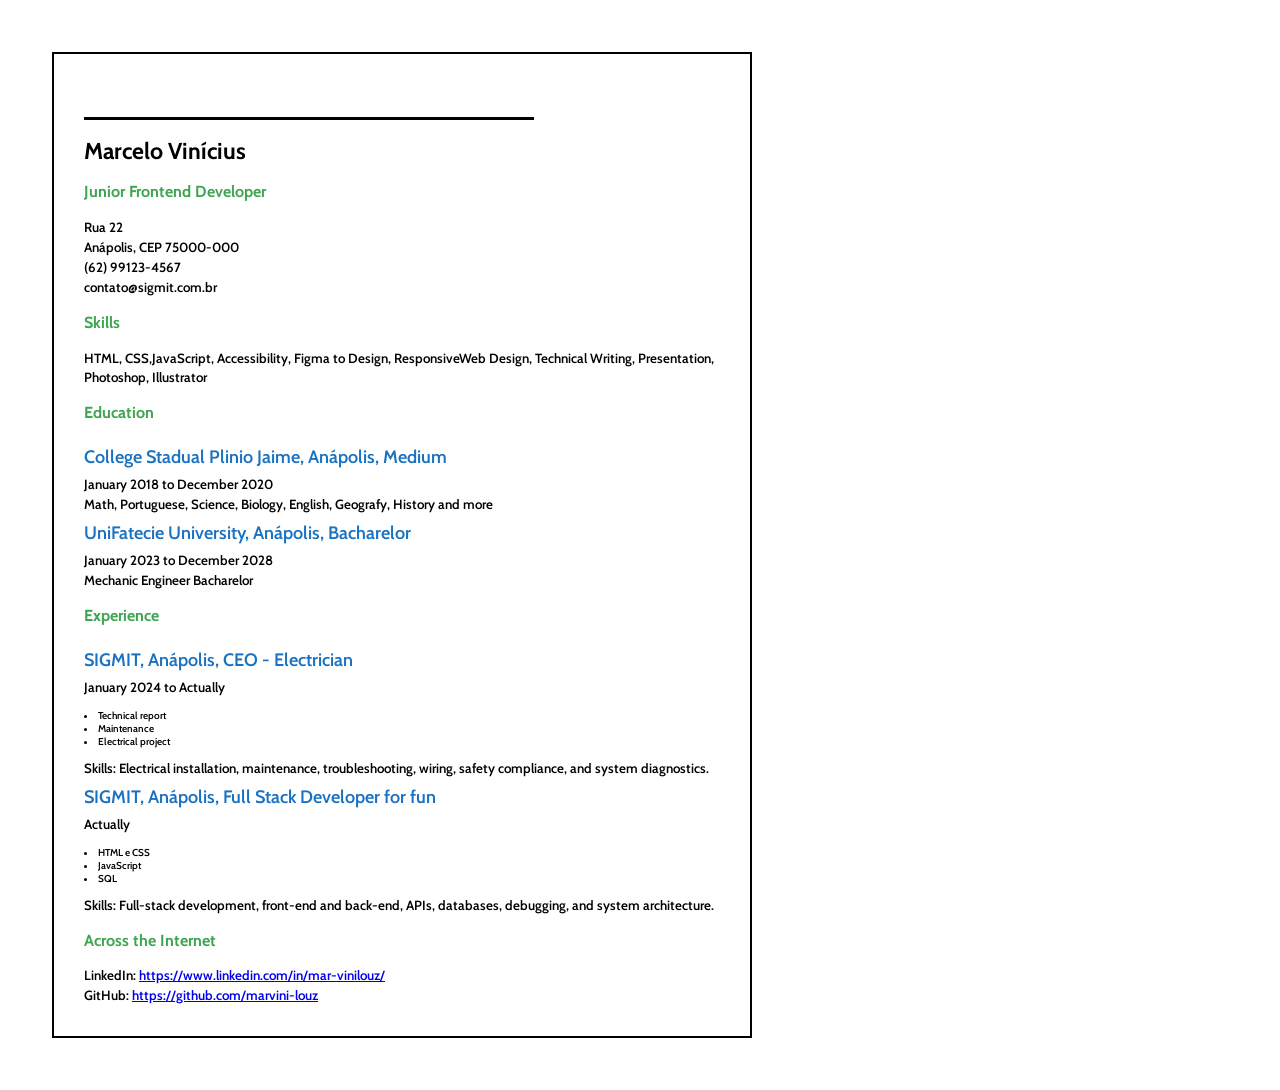
<file: 01-single-page-cv/index.html>
<!doctype html>
<html lang="en-US">
    <head>
        <meta charset="UTF-8" />
        <meta http-equiv="X-UA-Compatible" content="IE=edge" />
        <meta name="viewport" content="width=device-width, initial-scale=1.0" />
        <meta name="author" content="Marcelo Vinícius" />
        <title>Single Page CV</title>
        <meta property="og:title" content="Single Page CV" />
        <meta property="og:type" content="website" />
        <meta property="og:image" content="" />
        <meta
            name="description"
            content="Simple CV showcasing skills, experience, and professional background."
        />
        <meta
            property="og:description"
            content="Simple CV showcasing skills, experience, and professional background."
        />

        <link rel="stylesheet" href="style.css" />
        <link rel="icon" href="curriculum-vitae.ico" />
    </head>
    <body>
        <div>
            <hr />
            <h1>Marcelo Vinícius</h1>

            <h2>Junior Frontend Developer</h2>

            <p>
                Rua 22 <br />
                Anápolis, CEP 75000-000 <br />
                (62) 99123-4567 <br />
                contato@sigmit.com.br
            </p>

            <h2>Skills</h2>

            <p>
                HTML, CSS,JavaScript, Accessibility, Figma to Design,
                ResponsiveWeb Design, Technical Writing, Presentation,
                Photoshop, Illustrator
            </p>

            <h2>Education</h2>

            <p><span>College Stadual Plinio Jaime, Anápolis, Medium</span></p>

            <p>January 2018 to December 2020</p>

            <p>
                Math, Portuguese, Science, Biology, English, Geografy, History
                and more
            </p>

            <p><span>UniFatecie University, Anápolis, Bacharelor</span></p>

            <p>January 2023 to December 2028</p>

            <p>Mechanic Engineer Bacharelor</p>

            <h2>Experience</h2>

            <p><span>SIGMIT, Anápolis, CEO - Electrician</span></p>
            <p>January 2024 to Actually</p>
            <ul>
                <li>Technical report</li>
                <li>Maintenance</li>
                <li>Electrical project</li>
            </ul>
            <p>
                Skills: Electrical installation, maintenance, troubleshooting,
                wiring, safety compliance, and system diagnostics.
            </p>

            <p><span>SIGMIT, Anápolis, Full Stack Developer for fun</span></p>
            <p>Actually</p>
            <ul>
                <li>HTML e CSS</li>
                <li>JavaScript</li>
                <li>SQL</li>
            </ul>
            <p>
                Skills: Full-stack development, front-end and back-end, APIs,
                databases, debugging, and system architecture.
            </p>

            <h2>Across the Internet</h2>
            <p>
                LinkedIn:
                <a href="https://www.linkedin.com/in/mar-vinilouz/"
                    >https://www.linkedin.com/in/mar-vinilouz/</a
                >
            </p>
            <p>
                GitHub:
                <a href="https://github.com/marvini-louz"
                    >https://github.com/marvini-louz</a
                >
            </p>
        </div>
    </body>
</html>
</file>
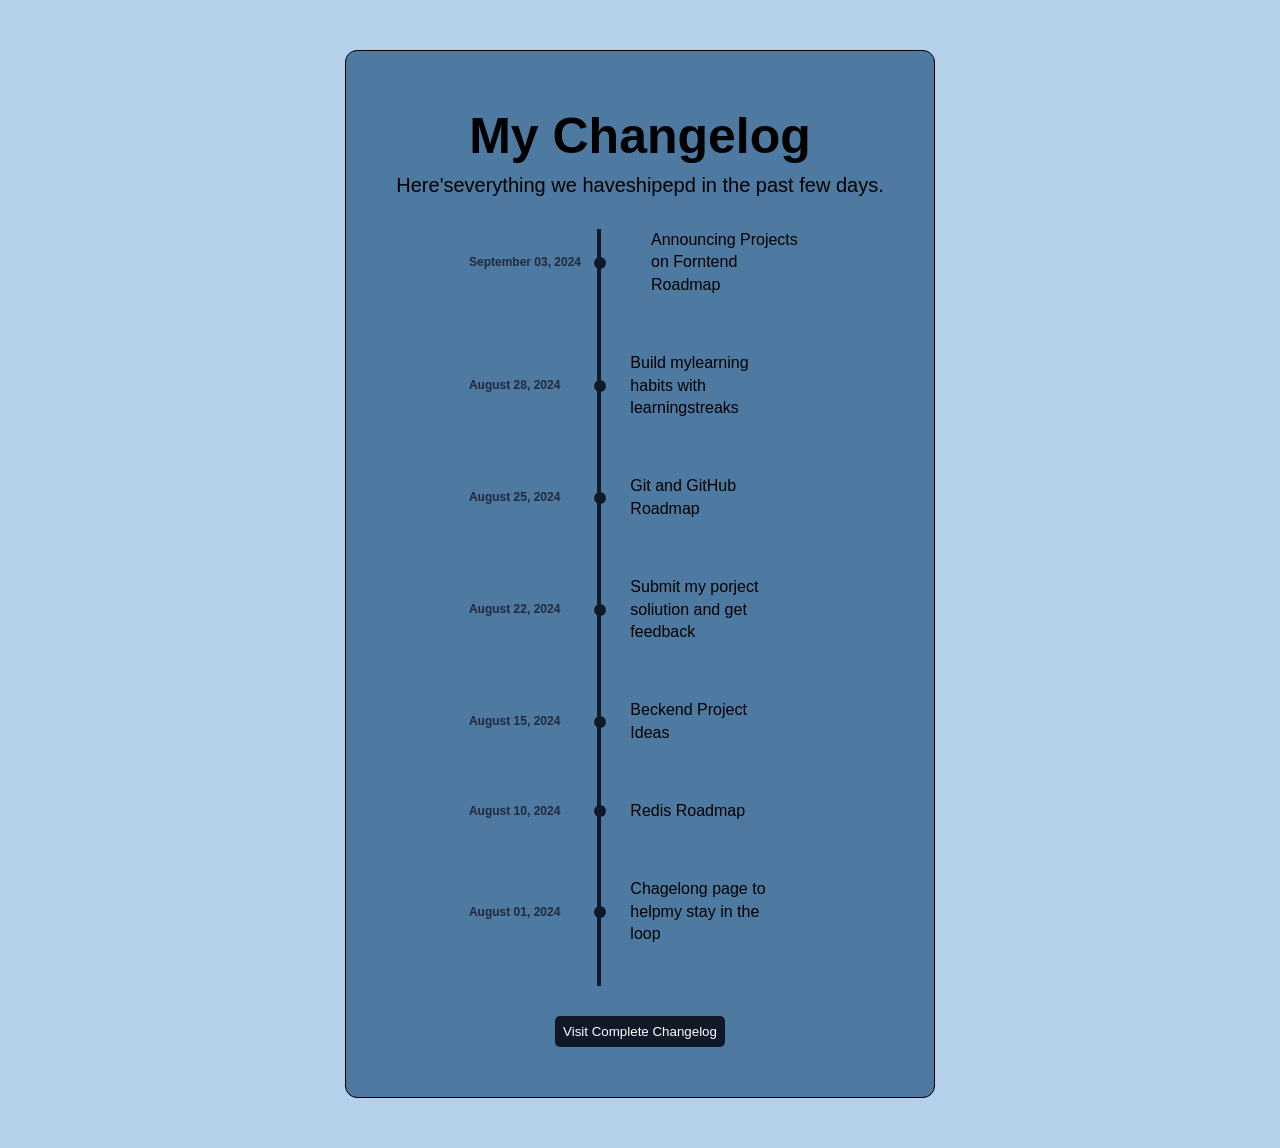
<file: 03-changelog-component/index.html>
<!doctype html>
<html lang="en">
    <head>
        <meta charset="UTF-8" />
        <meta name="viewport" content="width=device-width, initial-scale=1.0" />
        <title>Changelog Component</title>

        <link rel="stylesheet" href="style.css" />
    </head>
    <body>
        <main>
            <div class="flex col changelog-container">
                <header class="changelog-title">
                    <h1>My Changelog</h1>
                    <p>Here'severything we haveshipepd in the past few days.</p>
                </header>
                <div class="content-container">
                    <ul class="flex col changelog-timeline">
                        <li class="flex timeline-item">
                            <time datetime="2024-09-03"
                                >September 03, 2024</time
                            >
                            <div class="content">
                                <p>Announcing Projects on Forntend Roadmap</p>
                            </div>
                        </li>
                        <li class="flex timeline-item">
                            <time datetime="2024-08-28">August 28, 2024</time>
                            <div class="content">
                                <p>
                                    Build mylearning habits with learningstreaks
                                </p>
                            </div>
                        </li>
                        <li class="flex timeline-item">
                            <time datetime="2024-09-25">August 25, 2024</time>
                            <div class="content">
                                <p>Git and GitHub Roadmap</p>
                            </div>
                        </li>
                        <li class="flex timeline-item">
                            <time datetime="2024-09-03">August 22, 2024</time>
                            <div class="content">
                                <p>
                                    Submit my porject soliution and get feedback
                                </p>
                            </div>
                        </li>
                        <li class="flex timeline-item">
                            <time datetime="2024-09-03">August 15, 2024</time>
                            <div class="content">
                                <p>Beckend Project Ideas</p>
                            </div>
                        </li>
                        <li class="flex timeline-item">
                            <time datetime="2024-09-03">August 10, 2024</time>
                            <div class="content"><p>Redis Roadmap</p></div>
                        </li>
                        <li class="flex timeline-item">
                            <time datetime="2024-09-03">August 01, 2024</time>
                            <div class="content">
                                <p>Chagelong page to helpmy stay in the loop</p>
                            </div>
                        </li>
                    </ul>
                </div>
                <button type="button">Visit Complete Changelog</button>
            </div>
        </main>
    </body>
</html>
</file>
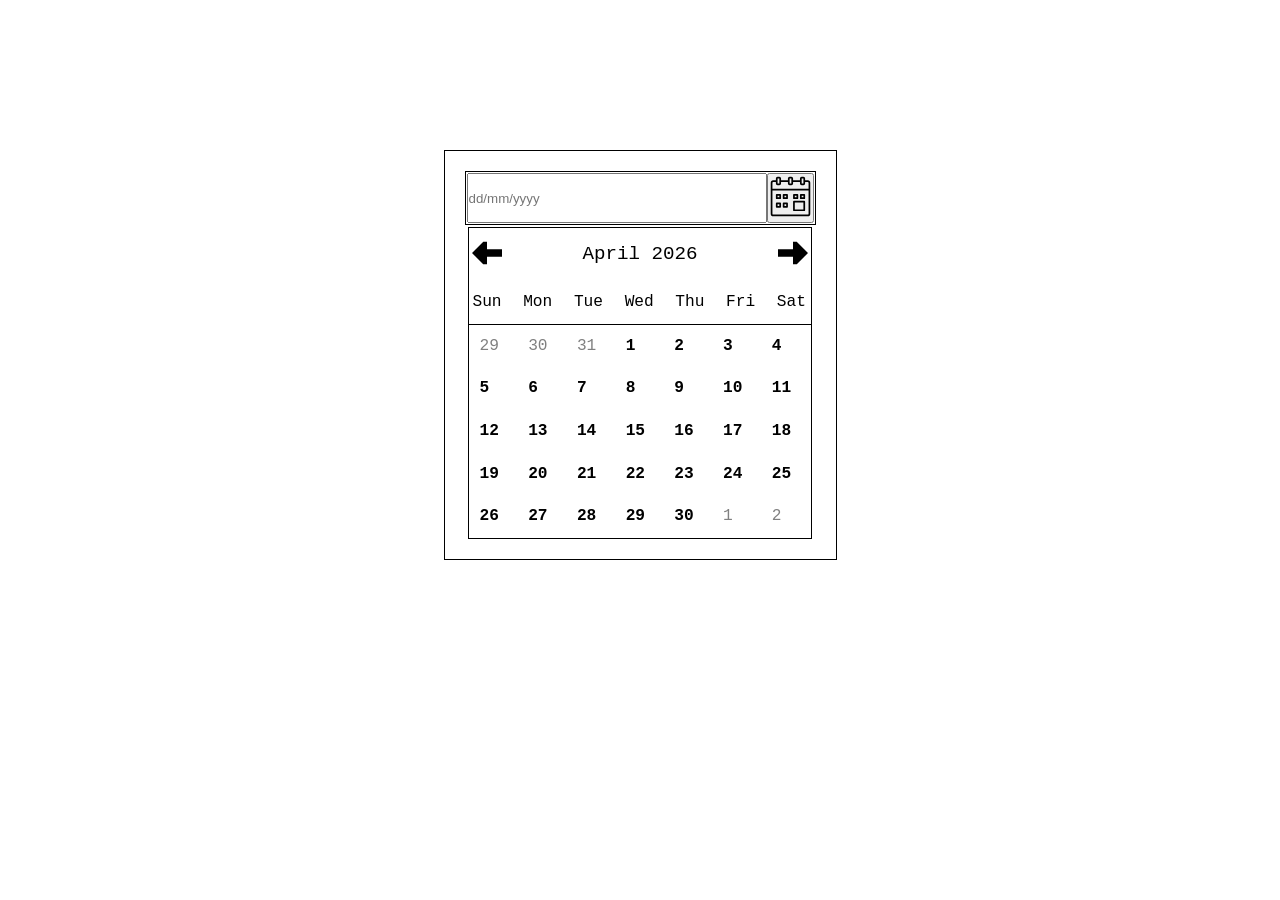
<file: 04-datepicker-ui/index.html>
<!doctype html>
<html lang="en">
    <head>
        <meta charset="UTF-8" />
        <meta name="viewport" content="width=device-width, initial-scale=1.0" />
        <title>Datepicker UI</title>

        <link rel="stylesheet" href="style.css" />
    </head>
    <body>
        <main>
            <section class="flex col datepicker-container">
                <div class="flex container-input">
                    <input
                        type="datetime"
                        name="date"
                        id="date"
                        placeholder="dd/mm/yyyy"
                    />
                    <button type="button">
                        <img src="calendar.svg" alt="calendar icon" />
                    </button>
                </div>

                <div class="flex col calendar-container">
                    <div class="square-item">
                        <div class="flex container-header">
                            <button type="button">
                                <img
                                    src="arrow-left.svg"
                                    alt="arrow left icon"
                                />
                            </button>
                            <span>April 2026</span>
                            <button type="button">
                                <img
                                    src="arrow-right.svg"
                                    alt="arrow right icon"
                                />
                            </button>
                        </div>

                        <div class="weekdays">
                            <div>Sun</div>
                            <div>Mon</div>
                            <div>Tue</div>
                            <div>Wed</div>
                            <div>Thu</div>
                            <div>Fri</div>
                            <div>Sat</div>
                        </div>
                    </div>

                    <div class="month-days">
                        <div class="day-out-month">29</div>
                        <div class="day-out-month">30</div>
                        <div class="day-out-month">31</div>
                        <div class="day-on-month">1</div>
                        <div class="day-on-month">2</div>
                        <div class="day-on-month">3</div>
                        <div class="day-on-month">4</div>
                        <div class="day-on-month">5</div>
                        <div class="day-on-month">6</div>
                        <div class="day-on-month">7</div>
                        <div class="day-on-month">8</div>
                        <div class="day-on-month">9</div>
                        <div class="day-on-month">10</div>
                        <div class="day-on-month">11</div>
                        <div class="day-on-month">12</div>
                        <div class="day-on-month">13</div>
                        <div class="day-on-month">14</div>
                        <div class="day-on-month">15</div>
                        <div class="day-on-month">16</div>
                        <div class="day-on-month">17</div>
                        <div class="day-on-month">18</div>
                        <div class="day-on-month">19</div>
                        <div class="day-on-month">20</div>
                        <div class="day-on-month">21</div>
                        <div class="day-on-month">22</div>
                        <div class="day-on-month">23</div>
                        <div class="day-on-month">24</div>
                        <div class="day-on-month">25</div>
                        <div class="day-on-month">26</div>
                        <div class="day-on-month">27</div>
                        <div class="day-on-month">28</div>
                        <div class="day-on-month">29</div>
                        <div class="day-on-month">30</div>
                        <div class="day-out-month">1</div>
                        <div class="day-out-month">2</div>
                    </div>
                </div>
            </section>
        </main>
    </body>
</html>
</file>
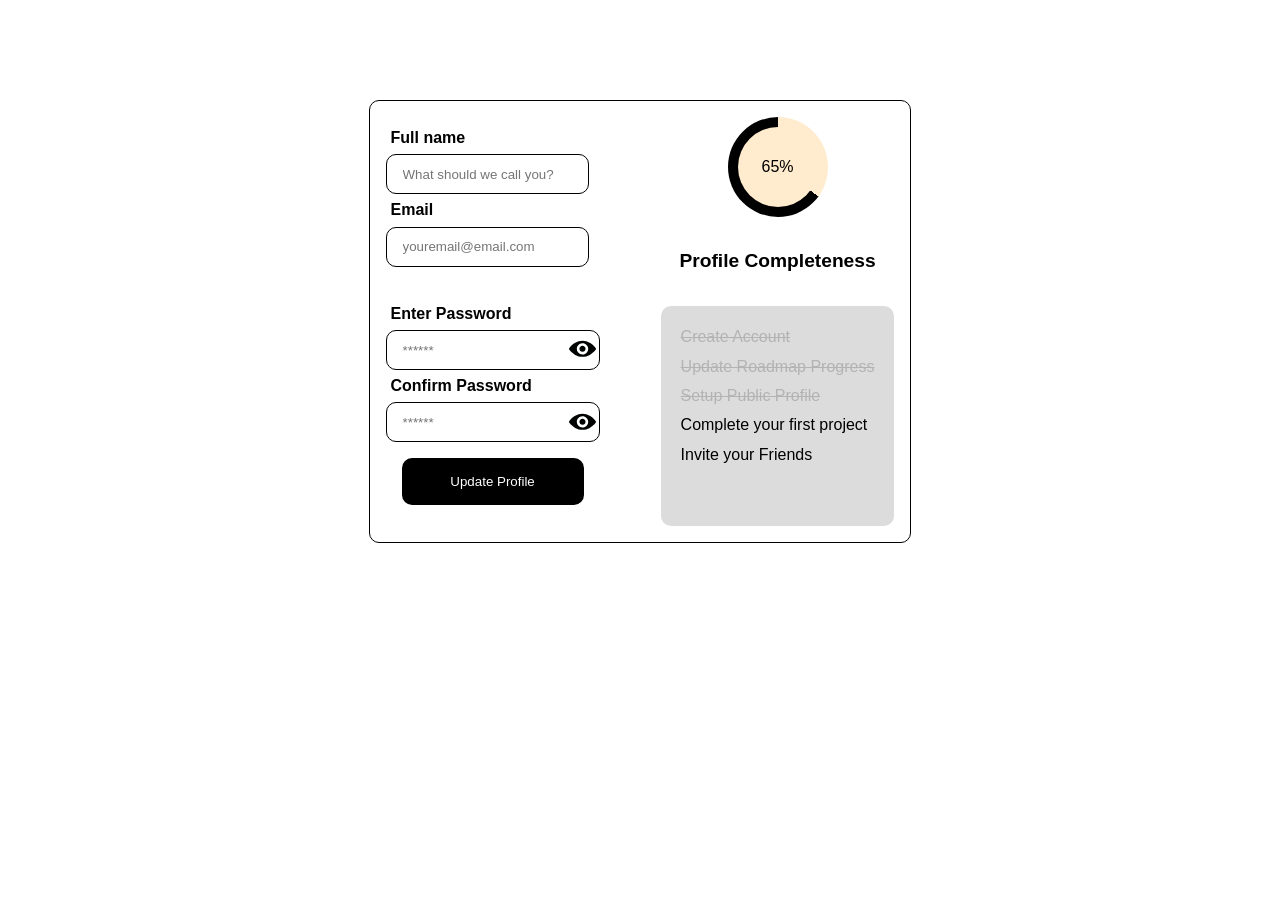
<file: 05-accessible-form-ui/index.html>
<!doctype html>
<html lang="en">
    <head>
        <meta charset="UTF-8" />
        <meta name="viewport" content="width=device-width, initial-scale=1.0" />
        <title>Accessible Form</title>

        <link rel="stylesheet" href="style.css" />
    </head>
    <body>
        <div class="flex container-form">
            <form action="#" method="post" class="flex col form-group">
                <div class="flex col user-infos">
                    <div class="flex col">
                        <label for="full-name">Full name</label>
                        <input
                            type="text"
                            id="full-name"
                            name="full-name"
                            placeholder="What should we call you?"
                            aria-required="true"
                        />
                    </div>
                    <div class="flex col">
                        <label for="email">Email</label>
                        <input
                            type="email"
                            id="email"
                            name="email"
                            placeholder="youremail@email.com"
                            aria-required="true"
                            aria-invalid="true"
                        />
                    </div>
                </div>

                <div class="flex col pass-infos">
                    <div class="flex col">
                        <label for="password">Enter Password</label>
                        <input
                            type="password"
                            id="password"
                            name="password"
                            placeholder="******"
                            aria-required="true"
                        />
                        <button
                            type="button"
                            class="show-password-btn"
                            aria-label="Password is hidden"
                            aria-pressed="false"
                        >
                            <img src="spy-eye-open.svg" alt="" />
                        </button>
                    </div>
                    <div class="flex col">
                        <label for="confirm-password">Confirm Password</label>
                        <input
                            type="password"
                            id="confirm-password"
                            name="confirm-password"
                            placeholder="******"
                            aria-required="true"
                        />
                        <button
                            type="button"
                            class="show-password-btn"
                            aria-label="Password is hidden"
                            aria-pressed="false"
                        >
                            <img src="spy-eye-open.svg" alt="" />
                        </button>
                        <span class="error-message">Passwords must match</span>
                    </div>
                    <div class="btn-container">
                        <button type="submit" class="subimit-btn">
                            Update Profile
                        </button>
                    </div>
                </div>
            </form>

            <div class="flex col aside-container">
                <div class="flex col progress-container">
                    <div class="progress-bar">
                        <div class="progress"></div>
                    </div>
                    <span class="progress-percentage">65%</span>
                </div>
                <p class="footer-progress">Profile Completeness</p>
                <div class="form-footer">
                    <ul class="flex col checklist">
                        <li class="complete">Create Account</li>
                        <li class="complete">Update Roadmap Progress</li>
                        <li class="complete">Setup Public Profile</li>
                        <li class="incomplete">Complete your first project</li>
                        <li class="incomplete">Invite your Friends</li>
                    </ul>
                </div>
            </div>
        </div>
    </body>
</html>
</file>
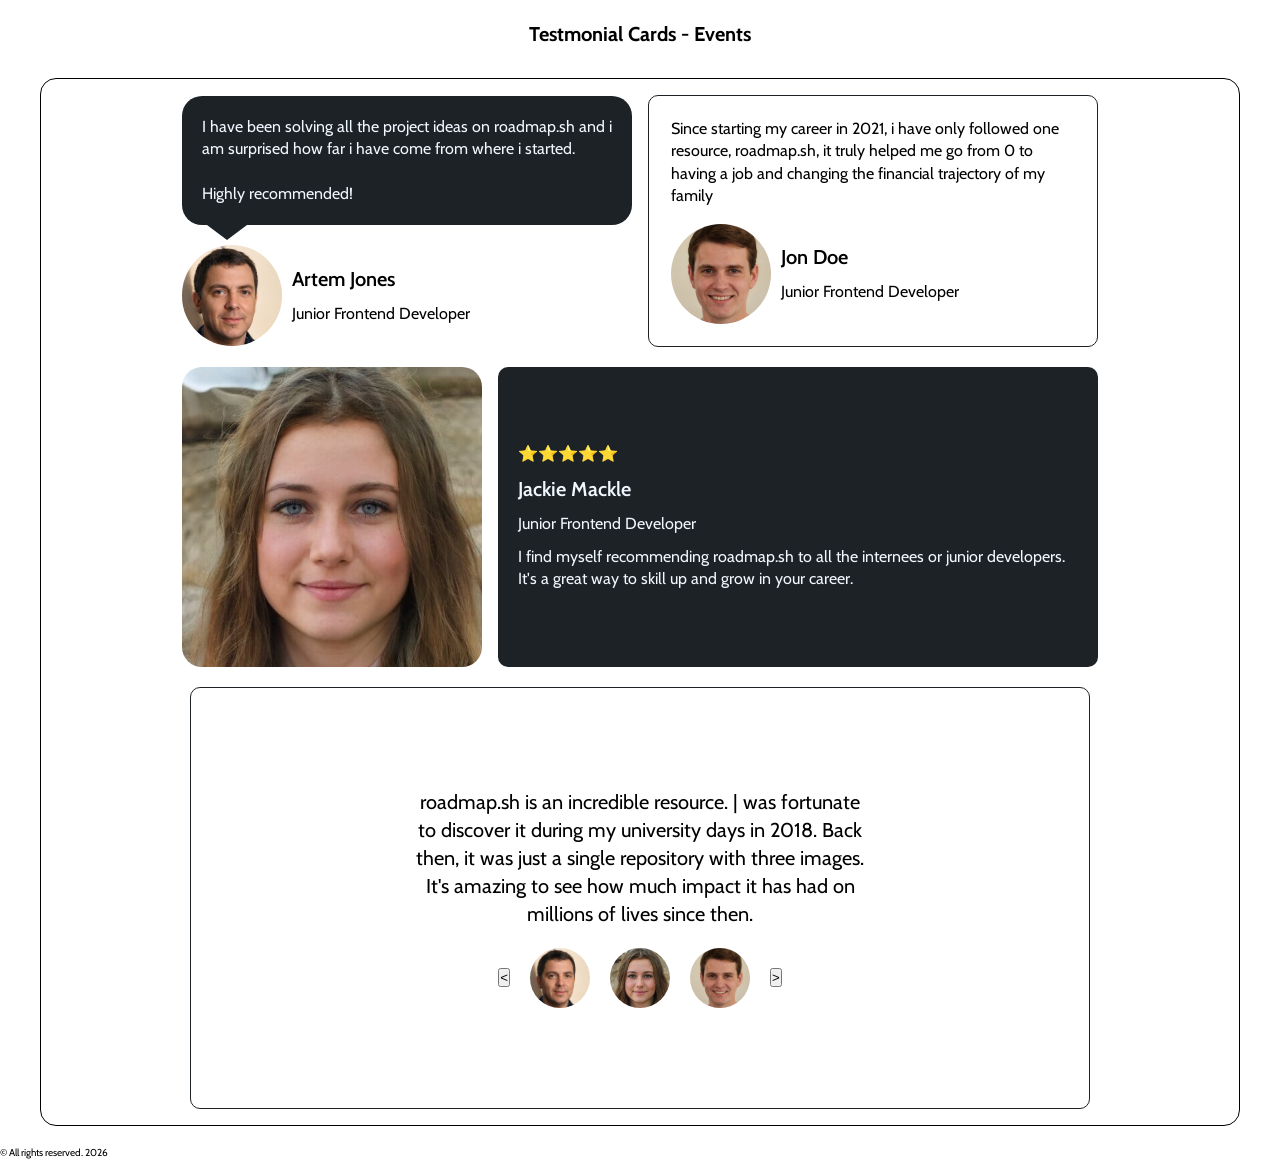
<file: 06-testimonial-cards/index.html>
<!doctype html>
<html lang='pt-BR'>

<head>
    <meta charset='UTF-8' />
    <meta http-equiv='X-UA-Compatible' content='IE=edge' />
    <meta name='viewport' content='width=device-width, initial-scale=1.0' />

    <title>Testimonial Cards</title>
    <meta name='description' content='A simple testimonial card page.' />

    <meta name='author' content='Marcelo Vinícius' />
    <meta name='robots' content='index, follow' />

    <meta property='og:title' content='Testmonial Cards' />
    <meta property='og:type' content='website' />
    <meta property='og:locale' content='pt_BR' />

    <link rel='stylesheet' href='style.css' />
</head>

<body>
    <main class="flex col">
        <h1>Testmonial Cards - Events</h1>

        <div class="flex col container-cards">
            <div class="flex cards-top">
                <div class="flex col container card-ballon">
                    <div class="ballon">
                        <p>I have been solving all the project ideas on roadmap.sh and i am surprised how far i
                            have come from
                            where i started.</p><br>
                        <p>Highly recommended!</p>
                    </div>
                    <div class="flex user">
                        <img class="img-circle" src="images/artem-jones.png" alt="Artem Jones - profile image">
                        <div class="flex col user-infos">
                            <p class="name">Artem Jones</p>
                            <p>Junior Frontend Developer</p>
                        </div>
                    </div>
                </div>

                <div class="container card-border">
                    <p>Since starting my career in 2021, i have only followed one resource, roadmap.sh, it truly helped
                        me
                        go from 0 to having a job and changing the financial trajectory of my family</p>
                    <div class="flex user ">
                        <img class="img-circle" src="images/jon-doe.png" alt=" Jon Doe - profile image">
                        <div class="flex col user-infos">
                            <p class="name">Jon Doe</p>
                            <p>Junior Frontend Developer</p>
                        </div>
                    </div>
                </div>
            </div>

            <div class="flex cards-middle">
                <img class="img-square" src="images/jackie-mackle.png" alt="Jackie Mackle - profile image">
                <div>
                    <div class="flex col user-infos card-square">
                        <p>⭐⭐⭐⭐⭐</p>
                        <p class="name">Jackie Mackle</p>
                        <p>Junior Frontend Developer</p>
                        <p>I find myself recommending roadmap.sh to all
                            the internees or junior developers. It's a great
                            way to skill up and grow in your career.</p>
                    </div>
                </div>

            </div>
            <div class="flex col cards-footer">
                <div class="container">
                    <p>
                        roadmap.sh is an incredible resource. | was fortunate to discover it
                        during my university days in 2018. Back then, it was just a single
                        repository with three images. It's amazing to see how much impact it
                        has had on millions of lives since then.
                    </p>
                </div>
                <div class="flex container-slide">
                    <button>&lt</button>
                    <img class="img-circle-small" src="images/artem-jones.png" alt="">
                    <img class="img-circle-small" src="images/jackie-mackle.png" alt="">
                    <img class="img-circle-small" src="images/jon-doe.png" alt="">
                    <button>&gt</button>
                </div>
            </div>
        </div>

    </main>
    <footer>
        <p>&#169; All rights reserved. 2026</p>
    </footer>
</body>

</html>
</file>
<file: 01-single-page-cv/style.css>
@import url("https://fonts.googleapis.com/css2?family=Cabin:ital,wght@0,400..700;1,400..700&display=swap");

* {
    margin: 0;
    padding: 0;
    box-sizing: border-box;
    font-family: "Cabin", sans-serif;
    font-size: 62.5%;
}

body {
    margin-left: 5.2rem;
    margin-bottom: 5.2rem;
}

a {
    font-size: 1.33rem;
}

div {
    border: solid black 2px;
    width: 700px;
    padding: 30px;
    margin-top: 5.2rem;
}

hr {
    border: none;
    height: 3px;
    width: 450px;
    background: black;
    margin-top: 3.3rem;
}

h1 {
    font-size: 2.3rem;
    line-height: 1.4;
    margin-top: 1.5rem;
}

h2 {
    color: #3ea551;
    font-size: 1.6rem;
    line-height: 1.8;
    padding: 1.1rem 0;
}

p {
    font-size: 1.33rem;
    font-weight: 600;
    line-height: 1.5;
}

span {
    color: #1971c2;
    font-size: 1.8rem;
    line-height: 2;
    padding: 1.1rem 0;
}

ul {
    font-size: 1.6rem;
    font-weight: 600;
    text-align: left;
    list-style-position: inside;
    margin: 0;
    padding-left: 0;
    padding: 1.1rem 0;
}
</file>
<file: 03-changelog-component/style.css>
* {
    box-sizing: border-box;
    margin: 0;
    padding: 0;
}

html {
    font-size: 62.5%;
}

body {
    display: flex;
    justify-content: center;
    font-family: sans-serif;
    line-height: 1.4;
    padding: 5rem;
    background-color: #b5d0eb;
}

main,
header {
    text-align: center;
}

.flex {
    display: flex;
    &.wrap {
        flex-flow: row nowrap;
    }
    &.col {
        flex-flow: column;
        &.wrap {
            flex-flow: column nowrap;
        }
    }
}

.changelog-container {
    align-items: center;
    justify-content: center;
    gap: 3rem;
    padding: 5rem;
    border: solid black 0.1rem;
    background-color: #4e79a1;
    border-radius: 1.2rem;
    max-width: 70rem;
    width: 100%;

    & .changelog-title {
        & h1 {
            font-size: 5rem;
        }
        & p {
            font-size: 2rem;
        }
    }

    .content-container {
        & .changelog-timeline {
            position: relative;
            list-style: none;
            gap: 1.6rem;
        }

        & .timeline-item {
            align-items: center;
            position: relative;
            margin-bottom: 4rem;
            gap: 3rem;

            & time {
                max-width: 14rem;
                color: #212b3d;
                text-align: left;
                font-size: 1.2rem;
                font-weight: 700;
            }
            & .content {
                text-align: left;
                max-width: 20rem;
                font-size: 1.6rem;
                padding-left: 4rem;
            }
        }

        & .timeline-item::after {
            content: "";
            position: absolute;
            left: 12.5rem;
            width: 1.2rem;
            height: 1.2rem;
            background-color: #111827;
            border-radius: 50%;
            z-index: 2;
        }

        & .changelog-timeline::before {
            content: "";
            width: 0.4rem;
            background-color: #111827;
            position: absolute;
            top: 0;
            bottom: 0;
            right: 21rem;
        }
    }

    & button {
        padding: 0.83rem;
        background-color: #111827;
        color: #fff;
        border: none;
        border-radius: 5px;
        cursor: pointer;
    }

    & button:hover {
        background-color: #0c2458;
        border: solid #2e5ab8 0.1rem;
        color: #fff;
    }
}

@media (max-width: 500px) {
    .changelog-container {
        padding: 30px 20px;
    }

    .changelog-timeline::before {
        left: 10px;
    }

    .timeline-item {
        flex-direction: column;
        align-items: flex-start;
        padding-left: 30px;
    }

    .timeline-item::after {
        left: 5px;
        top: 8px;
    }

    .timeline-item time {
        width: auto;
        text-align: left;
        padding-right: 0;
        margin-bottom: 4px;
        font-size: 0.85rem;
    }

    .timeline-item .content {
        padding-left: 0;
    }
}
</file>
<file: 04-datepicker-ui/style.css>
* {
    box-sizing: border-box;
    margin: 0;
    padding: 0;
}

html {
    font-size: 62.5%;
}

body {
    display: flex;
    justify-content: center;
    font-family: "Courier New", sans-serif;
    line-height: 1.4;
    padding: 15rem;
}

.flex {
    display: flex;
    &.wrap {
        flex-flow: row nowrap;
    }
    &.col {
        flex-flow: column;
        &.wrap {
            flex-flow: column nowrap;
        }
    }
}

.square-item {
    border-bottom: solid black 0.1rem;
}

.datepicker-container {
    align-items: center;
    justify-content: center;
    gap: 0.2rem;
    border: solid black 0.1rem;
    padding: 2rem;

    & .container-input {
        border: solid black 0.1rem;
        padding: 0.1rem;
        align-items: center;
        justify-content: center;

        & input {
            width: 30rem;
            height: 5rem;
        }

        & button {
            cursor: pointer;
        }

        & img {
            height: 4.3rem;
        }
    }

    & .calendar-container {
        border: solid black 0.1rem;

        & .container-header {
            align-items: center;
            justify-content: center;
            padding: 1rem 0.3rem;
            gap: 8rem;
        }

        & .weekdays {
            display: grid;
            grid-template-columns: repeat(7, 1fr);
            align-items: center;
            justify-content: center;
            padding: 1rem 0.3rem;
            gap: 2rem;
            font-size: 1.62rem;
        }

        & button {
            border: 0;
            background: none;
            cursor: pointer;
        }

        & span {
            font-size: 1.92rem;
        }

        & img {
            height: 3rem;
        }
    }

    & .month-days {
        display: grid;
        grid-template-columns: repeat(7, 1fr);
        gap: 2rem;
        padding: 1rem;
        font-size: 1.62rem;

        & div::after {
            border: solid black 0.1rem;
        }
        & .day-out-month {
            color: gray;
        }

        & .day-on-month {
            font-weight: 700;
        }

        & .day-on-month:hover,
        .day-out-month:hover {
            background: rgb(175, 162, 162);
            border-radius: 4px;
        }
    }
}
</file>
<file: 05-accessible-form-ui/style.css>
* {
    box-sizing: border-box;
    margin: 0;
    padding: 0;
}

html {
    font-size: 62.5%;
}

body {
    padding: 10rem 0;
    display: flex;
    align-items: center;
    justify-content: center;
    font-family: sans-serif;
    line-height: 1.4;
}

.flex {
    display: flex;
    &.wrap {
        flex-flow: row nowrap;
    }
    &.col {
        flex-flow: column;
        &.wrap {
            flex-flow: column nowrap;
        }
    }
}

.container-form {
    padding: 1.6rem;
    gap: 6.1rem;
    border: solid black 0.1rem;
    border-radius: 1rem;
    align-items: center;
    justify-content: center;
    font-size: 1.6rem;

    .form-group {
        align-items: start;
        gap: 3.12rem;
    }

    .user-infos,
    .pass-infos {
        label {
            padding: 0.5rem;
            font-weight: 600;
        }

        input {
            height: 4rem;
            border: solid black 0.1rem;
            border-radius: 1rem;
            padding: 1.6rem;
        }
    }

    .pass-infos {
        position: relative;

        .show-password-btn {
            position: absolute;
            right: 1%;
            transform: translateY(110%);
            align-self: center;
            justify-items: center;
            background-color: transparent;
            border: 0;
            padding: 0.15rem;
            width: 3rem;
            cursor: pointer;

            &:hover,
            &:active {
                border-radius: 1rem;
                background-color: #c4c4c4;
            }
        }

        .btn-container {
            padding: 1.6rem;

            button {
                background-color: black;
                color: white;
                border: 0;
                border-radius: 1rem;
                padding: 1.6rem 4.88rem;
            }
        }

        .error-message {
            display: none;
        }
    }

    .aside-container {
        align-items: center;
        justify-content: center;
        gap: 3.12rem;

        .progress-percentage {
            position: relative;
            font-size: 1.6rem;
        }

        .progress-container {
            --progress: 65;
            position: relative;
            align-items: center;
            justify-content: center;
            width: 10rem;
            height: 10rem;
            background: conic-gradient(
                blanchedalmond calc((100 - var(--progress)) * 1%),
                black 0
            );
            border-radius: 50%;
            padding: 1rem;
            overflow: hidden;
        }
        .progress-container::before {
            content: "";
            position: absolute;
            width: 80%;
            height: 80%;
            border-radius: 50%;
            background: blanchedalmond;
        }

        .footer-progress {
            font-weight: 600;
            font-size: 1.92rem;
        }

        .form-footer {
            padding: 2rem 2rem 6rem 2rem;
            border-radius: 1rem;
            background-color: gainsboro;

            .checklist {
                gap: 0.7rem;

                .complete {
                    color: #b3b3b3;
                    text-decoration: line-through;
                }
                .incomplete {
                    text-decoration: none;
                    color: black;
                }
            }

            & ul {
                list-style: none;
            }
        }
    }
}
</file>
<file: 06-testimonial-cards/style.css>
@import url("https://fonts.googleapis.com/css2?family=Cabin:ital,wght@0,400..700;1,400..700&display=swap");

* {
    box-sizing: border-box;
    margin: 0;
    padding: 0;
}

html {
    font-size: 62.5%;
}

body {
    font-family: "cabin", sans-serif;
    line-height: 1.4;
}

.flex {
    display: flex;
    &.wrap {
        flex-wrap: wrap;
    }
    &.nowrap {
        flex-flow: row nowrap;
    }
    &.col {
        flex-flow: column;
        &.wrap {
            flex-wrap: wrap;
        }
        &.nowrap {
            flex-flow: column nowrap;
        }
    }
}

main {
    gap: 3rem;
    padding: 2rem;
    align-items: center;
    justify-content: center;

    .container-cards {
        width: 120rem;
        padding: 1.6rem;
        gap: 2rem;
        border: solid black 0.1rem;
        border-radius: 1.6rem;
        align-items: center;
        justify-content: space-around;

        .cards-top {
            gap: 1.6rem;
            align-items: center;
            justify-content: space-around;
        }
        .cards-middle {
            gap: 1.6rem;
        }
        .cards-footer {
            align-items: center;
            justify-content: center;
            text-align: center;
            font-size: 2rem;
            gap: 2rem;
            width: 90rem;
            border: #1d2227 solid 0.1rem;
            border-radius: 1rem;
            padding: 10rem;
        }

        .container {
            display: flex;
            flex-flow: column;
            justify-content: center;
            width: 45rem;

            .ballon {
                color: aliceblue;
                position: relative;
                border-radius: 2rem;
                background-color: #1d2227;
                padding: 2rem;
                font-size: 1.6rem;

                &::after {
                    content: "";
                    position: absolute;

                    bottom: -1.5rem;
                    left: 4.5rem;
                    transform: translateX(-50%);

                    width: 0;
                    height: 0;

                    border-left: 20px solid transparent;
                    border-right: 20px solid transparent;
                    border-top: 15px solid #1d2227; /* mesma cor do balão */
                }
            }
        }

        .container-slide {
            align-items: center;
            justify-content: center;
            gap: 2rem;
        }

        .img-circle {
            border-radius: 50%;
            width: 10rem;
        }
        .img-circle-small {
            border-radius: 50%;
            width: 6rem;
        }
        .img-square {
            width: 30rem;
            border-radius: 2rem;
        }
        .user-infos {
            gap: 1rem;
            justify-content: center;
            font-size: 1.6rem;

            .name {
                font-size: 2rem;
                font-weight: 600;
            }
        }
        .user {
            gap: 1rem;
        }

        .card-ballon {
            gap: 2rem;
        }

        .card-border {
            gap: 1.6rem;
            padding: 2.2rem;
            border-radius: 1rem;
            font-size: 1.6rem;
            border: #1d2227 solid 0.1rem;
        }

        .card-square {
            padding: 2rem;
            background-color: #1d2227;
            border-radius: 1rem;
            color: aliceblue;
            height: 30rem;
            width: 60rem;
        }
    }
}
</file>
